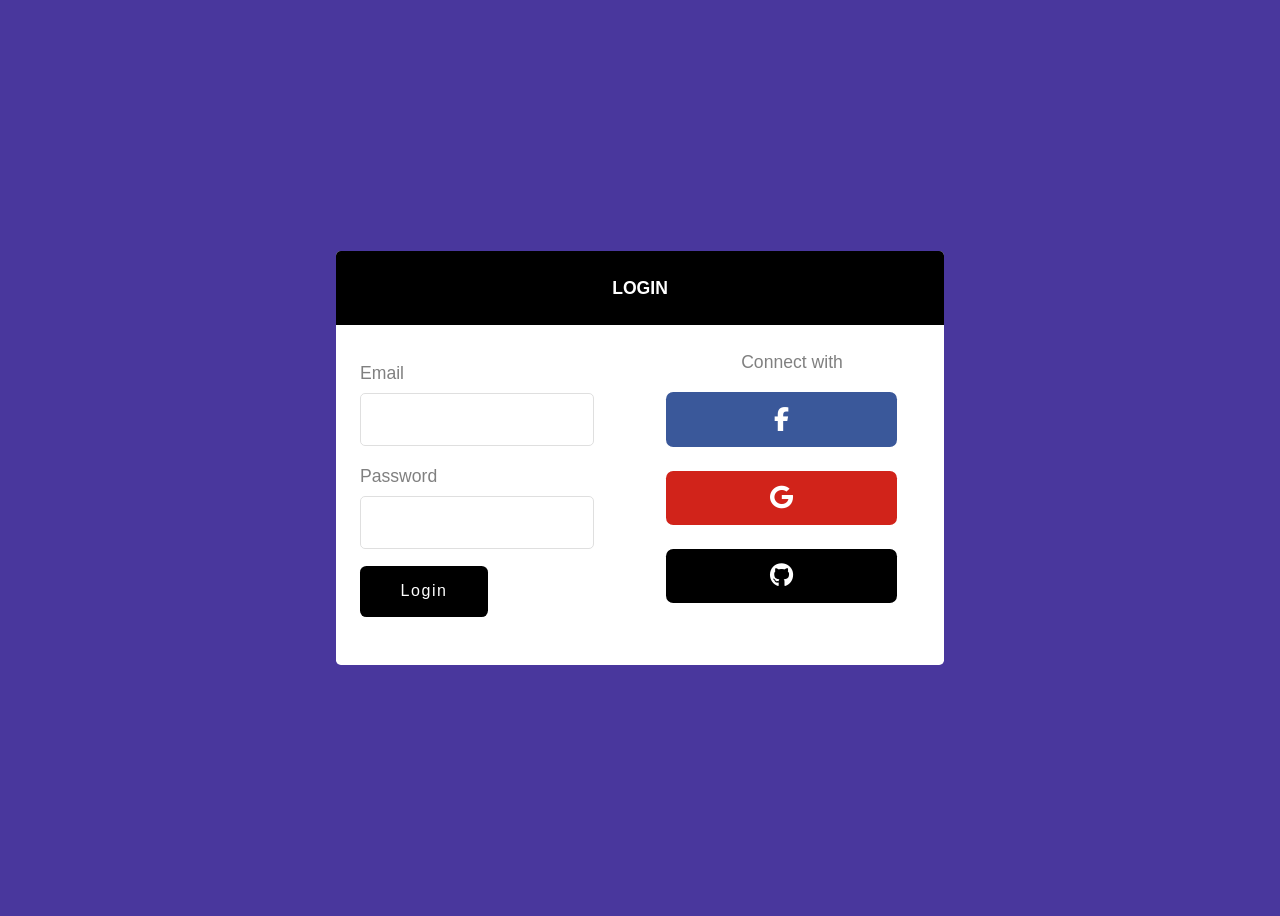
<file: Website-POR-3/vrijdag 8-3/contact form/index.html>
<!DOCTYPE html>
<html lang="en">
<head>
  <meta charset="UTF-8">
  <title>Contact</title>
  <meta name="viewport" content="width=device-width, initial-scale=1">
  <link rel="stylesheet" href="https://cdnjs.cloudflare.com/ajax/libs/font-awesome/6.3.0/css/all.min.css"
  integrity="sha512-SzlrxWUlpfuzQ+pcUCosxcglQRNAq/DZjVsC0lE40xsADsfeQoEypE+enwcOiGjk/bSuGGKHEyjSoQ1zVisanQ=="
  crossorigin="anonymous" referrerpolicy="no-referrer">
  <link rel="stylesheet" href="style.css">
</head>
<body style="display: flex; justify-content:center ; align-items: center;height: 100vh;overflow: hidden;">

  <form action="#" id="login-form">
    <div class="heading">Login</div>
    <div class="left">
      <label for="email">Email</label> <br>
      <input type="email" name="email" id="email"> <br>
      <label for="password">Password</label> <br>
      <input type="password" name="password" id="pass"> <br>
      <input type="submit" value="Login">
    </div>
    <div class="right">
      <div class="connect">Connect with</div>
      <a href="https://www.facebook.com/" class="facebook" target="_blank">
        <i class="fab fa-facebook-f"></i>
      </a> <br>
      <a href="https://www.google.com/" class="google" target="_blank">
        <i class="fab fa-google"></i>
      </a> <br>
      <a href="https://www.github.com/" class="github" target="_blank">
        <i class="fab fa-github"></i>
      </a>
    </div>
  </form>  

  <script src="script.js"></script>
</body>
</html>
</file>
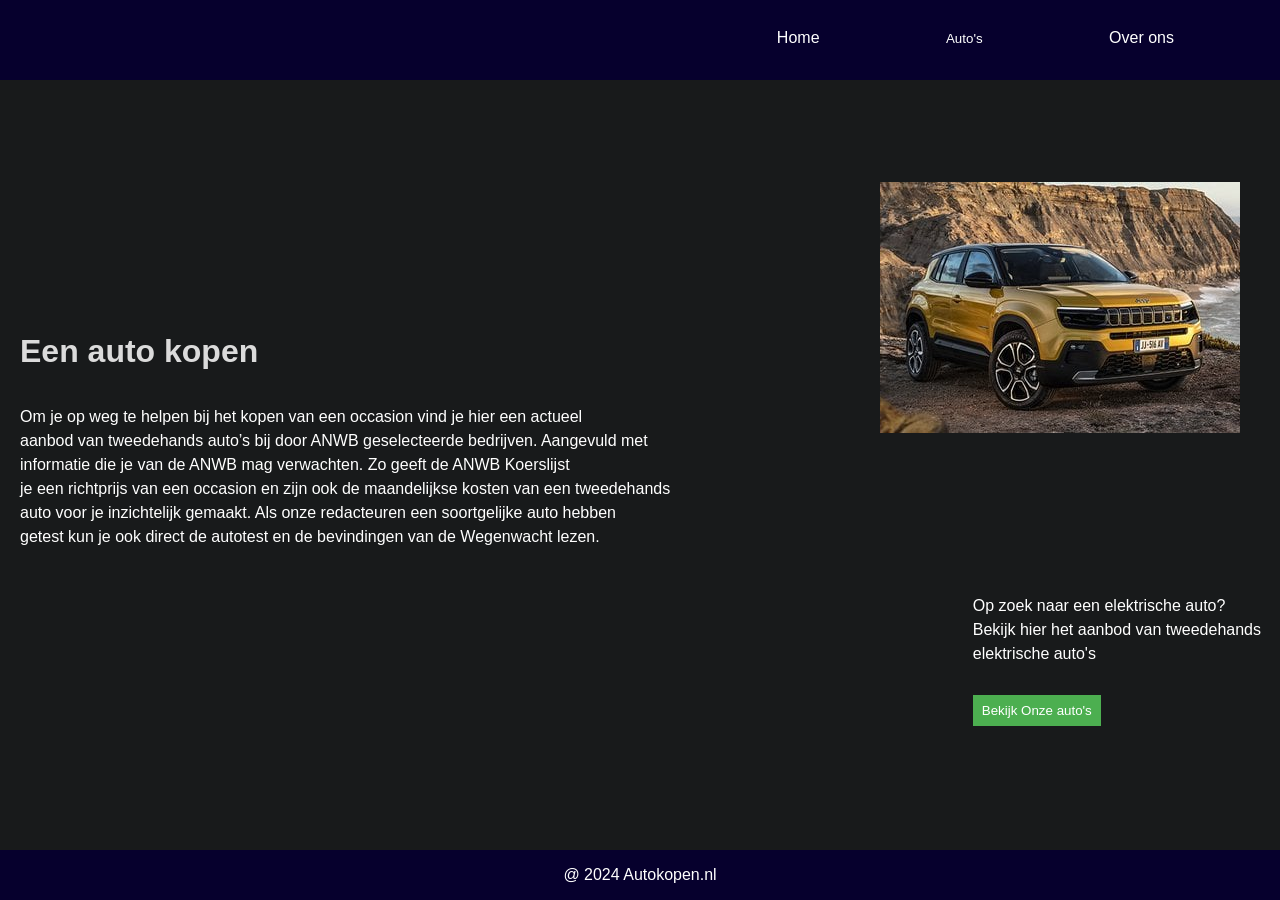
<file: Website-POR-3/vrijdag 8-3/Home.html>
<!DOCTYPE html>
<html lang="en">
<head>
    <meta charset="UTF-8">
    <meta name="viewport" content="width=device-width, initial-scale=1.0">
    <title>Autokopen.nl</title>
    <link rel="stylesheet" href="style.css">
</head>
<body>

<div class="navbar">
    <a href="Home.html">Home</a> 
    <div class="dropdown">
        <button class="dropbtn">Auto's</button>
        <div class="dropdown-content">
            <a href="Producten.php">Producten</a>
            <a href="Bestelling.html">Bestelling</a>
            <a href="Klanten.html">Klanten</a>
            <!-- Voeg hier eventueel andere automerken toe -->
        </div>
    </div>
    <a href="contact form/index.html" target="_blank">Over ons</a>
    <!-- Voeg hier eventueel andere navigatielinks toe -->
</div>

<img src="./img/kmi_567x396-360x251.jpg" alt="foto ">
<p id="tekst1">Op zoek naar een elektrische auto? <br> Bekijk hier het aanbod van tweedehands <br>elektrische auto's</p>

<h1>Een auto kopen</h1>

<p class="tekst">Om je op weg te helpen bij het kopen van een occasion vind je hier een actueel <br>
    aanbod van tweedehands auto’s bij door ANWB geselecteerde bedrijven. 
    Aangevuld met <br> informatie die je van de ANWB mag verwachten. Zo geeft de ANWB Koerslijst <br>
    je een richtprijs van een occasion en zijn  ook de maandelijkse kosten van een tweedehands <br>auto voor je inzichtelijk gemaakt.
    Als onze redacteuren een soortgelijke auto hebben<br> getest kun je ook direct de autotest en de bevindingen van de Wegenwacht lezen.</p>

<a href="Producten.php" target="_blank"><button class="producten-button">Bekijk Onze auto's</button></a>

<footer>
    <p>@ 2024 Autokopen.nl</p>
</footer>
</body>
</html>
</file>
<file: Website-POR-3/vrijdag 8-3/contact form/style.css>
body {
  background: #49379d;
  font-family: "Inter", "DM Sans", Arial, sans-serif;
}

form#login-form {
  background: #fff;
  width: 38em;
  margin: 2em auto;
  overflow: hidden;
  position: relative;
  border-radius: 0.3em;
}
form#login-form div.heading {
  background: #000000;
  color: #fff;
  text-align: center;
  text-transform: uppercase;
  font-weight: bold;
  padding: 1.5em;
  font-size: 1.1em;
}


form#login-form div.left {
  width: 50%;
  float: left;
  padding: 1.7em 1.5em 2.5em 1.5em;
  box-sizing: border-box;
}

div.left label {
  display: inline-block;
  color: gray;
  font-size: 1.1em;
  margin-top: 0.6em;
}


div.left input[type="email"],
div.left input[type="password"] {
  border: 0.1em solid #dfdfdf;
  padding: 1em;
  margin: 0.6em 0;
  max-width: 88.5%;
  outline: none;
  border-radius: 5px;
}
div.left input[type="submit"] {
  background: #000000;
  color: #fff;
  outline: none;
  padding: 1em;
  overflow: hidden;
  border: none;
  letter-spacing: 0.1em;
  margin: 0.5em 0;
  border-radius: 0.4em;
  width: 50%;
  cursor: pointer;
}

button,
input,
optgroup,
select,
textarea {
  font-family: sans-serif;
  font-size: 100%;
  line-height: 1.15;
  margin: 0;
}

button,
hr,
input {
  overflow: visible;
}

user agent stylesheet input:not([type="range"]):not([type="color"]) {
  writing-mode: horizontal-tb !important;
}

form#login-form div.right {
  width: 50%;
  float: right;
  padding: 1.7em 1.5em 2.5em 1.5em;
  -moz-box-sizing: border-box;
  -webkit-box-sizing: border-box;
  box-sizing: border-box;
}

div.right div.connect {
  color: gray;
  font-size: 1.1em;
  text-align: center;
}

div.right a.facebook {
  background: #3a589a;
  margin-top: 0.8em;
  -moz-transition: all 0.15s ease-in-out;
  -o-transition: all 0.15s ease-in-out;
  -webkit-transition: all 0.15s ease-in-out;
  transition: all 0.15s ease-in-out;
}

div.right a.google {
  background: #d1231a;
  -moz-transition: all 0.15s ease-in-out;
  -o-transition: all 0.15s ease-in-out;
  -webkit-transition: all 0.15s ease-in-out;
  transition: all 0.15s ease-in-out;
}

div.right a.github {
  background: #000000;
  -moz-transition: all 0.15s ease-in-out;
  -o-transition: all 0.15s ease-in-out;
  -webkit-transition: all 0.15s ease-in-out;
  transition: all 0.15s ease-in-out;
}

div.right a {
  display: inline-block;
  font-size: 1.5em;
  text-decoration: none;
  color: white;
  width: 9em;
  padding: 0.55em 0.3em;
  clear: both;
  text-align: center;
  margin: 0.5em 0.1em;
  -moz-border-radius: 0.3em;
  -webkit-border-radius: 0.3em;
  border-radius: 0.3em;
}

a {
  background-color: transparent;
  -webkit-text-decoration-skip: objects;
}
</file>
<file: Website-POR-3/vrijdag 8-3/style.css>
* {
    margin: 0;
    padding: 0;
    box-sizing: border-box;
}

body {
    font-family: Arial, sans-serif;
    background-color: #181A1B;
}

.navbar {
    background-color: #06002D;
    overflow: hidden;
    text-align: right;
    height: 80px;
}

.navbar a {
    display: inline-block;
    color: #fff;
    text-align: center;
    padding: 14px 16px;
    text-decoration: none;
    margin-right: 90px;
    margin-top: 15px;
}

.navbar a:hover {
    background-color: #ddd;
    color: black;
}

.navbar .edit-button,
.navbar .delete-button {
    padding: 5px 10px;
    background-color: #4CAF50;
    color: white;
    border: none;
    border-radius: 4px;
    cursor: pointer;
    text-decoration: none;
    margin-right: 5px;
}

.navbar .delete-button {
    background-color: #f44336;
}

.navbar .edit-button:hover,
.navbar .delete-button:hover {
    background-color: #45a049;
}

.table-container {
    width: 80%;
    margin: 20px auto;
}

table {
    width: 100%;
    border-collapse: collapse;
}

th, td {
    border: 1px solid #ddd;
    padding: 8px;
    text-align: left;
}

th {
    background-color: #06002D;
    color: #fff;
}

footer {
    background-color: #06002D;
    color: #fff;
    padding: 1rem;
    text-align: center;
    position: fixed;
    bottom: 0;
    width: 100%;
}

.dropdown {
    display: inline-block;
}

.dropbtn {
    background-color: #06002D;
    color: #fff;
    text-align: center;
    padding: 14px 16px;
    text-decoration: none;
    margin-right: 90px;
    margin-top: 15px;
    border: none;
    cursor: pointer;
}

.dropdown-content {
    display: none;
    position: absolute;
    background-color: #06002D;
    box-shadow: 0 8px 16px 0 rgba(0,0,0,0.2);
    z-index: 1;
}

.h1-container {
    position: relative;
}

h1 {
    position: absolute;
    top: 37%;
    left: 20px;
    color: rgb(219, 219, 219);
}

.tekst-container {
    margin-top: 10%;
    margin-left: 20px;
}

.tekst {
    position: absolute;
    top: 45%;
    left: 20px;
    color: white;
    line-height: 1.5;
}

#tekst1 {
    position: absolute;
    top: 66%;
    left: 76%;
    color: white;
    line-height: 1.5;
}

.dropdown-content a {
    color: #fff;
    padding: 3%;
    display: block;
    text-decoration: none;
    transition: background-color 0.3s;
    width: 100%;
}

.dropdown-content a:hover {
    background-color: #ddd;
    color: black;
    width: 100%;
}

.dropdown:hover .dropdown-content {
    display: block;
}

img {
    max-width: 100%;
    height: auto;
    float: right;
    margin: 11% 40px;
    margin-top: 8%;
}

.producten-button {
    padding: 8px;
    background-color: #4caf50;
    color: white;
    border: none;
    cursor: pointer;
    margin-top: 20px;
    position: absolute;
    top: 75%;
    left: 76%;
    width: 10%;
}

.toevoegen-button,
.verwijderen-button {
    padding: 10px;
    background-color: #272eb0;
    color: white;
    border: none;
    cursor: pointer;
    width: 10%;
    margin-top: 20px;
}

.toevoegen-button:hover,
.verwijderen-button:hover {
    background-color: #cc5500;
}

table {
    width: 100%;
    border-collapse: collapse;
    margin-top: 20px;
}

th, td {
    border: 1px solid #ddd;
    padding: 8px;
    text-align: left;
}

th {
    background-color: #f2f2f2;
}

tr:nth-child(even) {
    background-color: #f2f2f2;
}

tr:hover {
    background-color: #ddd;
}

.input-container {
    display: flex;
    flex-wrap: wrap;
    justify-content: space-between;
}

.input-container input[type="text"],
.input-container button {
    padding: 10px;
    margin: 10px;
    width: calc(25% - 20px); /* Bereken de breedte van elk element */
}

.input-container input[type="text"] {
    box-sizing: border-box; /* Voeg de padding toe aan de breedte */
}

.input-container button {
    background-color: #4caf50;
    color: white;
    border: none;
    cursor: pointer;
}

.input-container button:hover {
    background-color: #45a049;
}



.input-button {
    padding: 10px;
    background-color: #4caf50; /* Groene kleur */
    color: white;
    border: none;
    cursor: pointer;
}

.input-button:hover {
    background-color: #45a049; /* Donkerdere groene kleur bij hover */
}

        /* CSS voor de bewerk- en verwijderknoppen */
        .edit-button, .delete-button {
            display: inline-block;
            padding: 5px 10px;
            background-color: #4CAF50;
            color: white;
            border: none;
            border-radius: 4px;
            cursor: pointer;
            text-decoration: none;
            margin-right: 5px;
        }

        .delete-button {
            background-color: #f44336;
        }

        .edit-button:hover, .delete-button:hover {
            background-color: #45a049;
        }


        @media screen and (max-width: 768px) {
            /* Stijlregels voor de navigatiebalk */
            .navbar {
                text-align: center;
            }
            
            .navbar a {
                margin-right: 0;
                margin-bottom: 10px;
            }
        
            /* Stijlregels voor de tabel */
            table {
                width: 100%;
            }
        
            table th,
            table td {
                padding: 8px;
                font-size: 14px;
            }
        }
</file>
